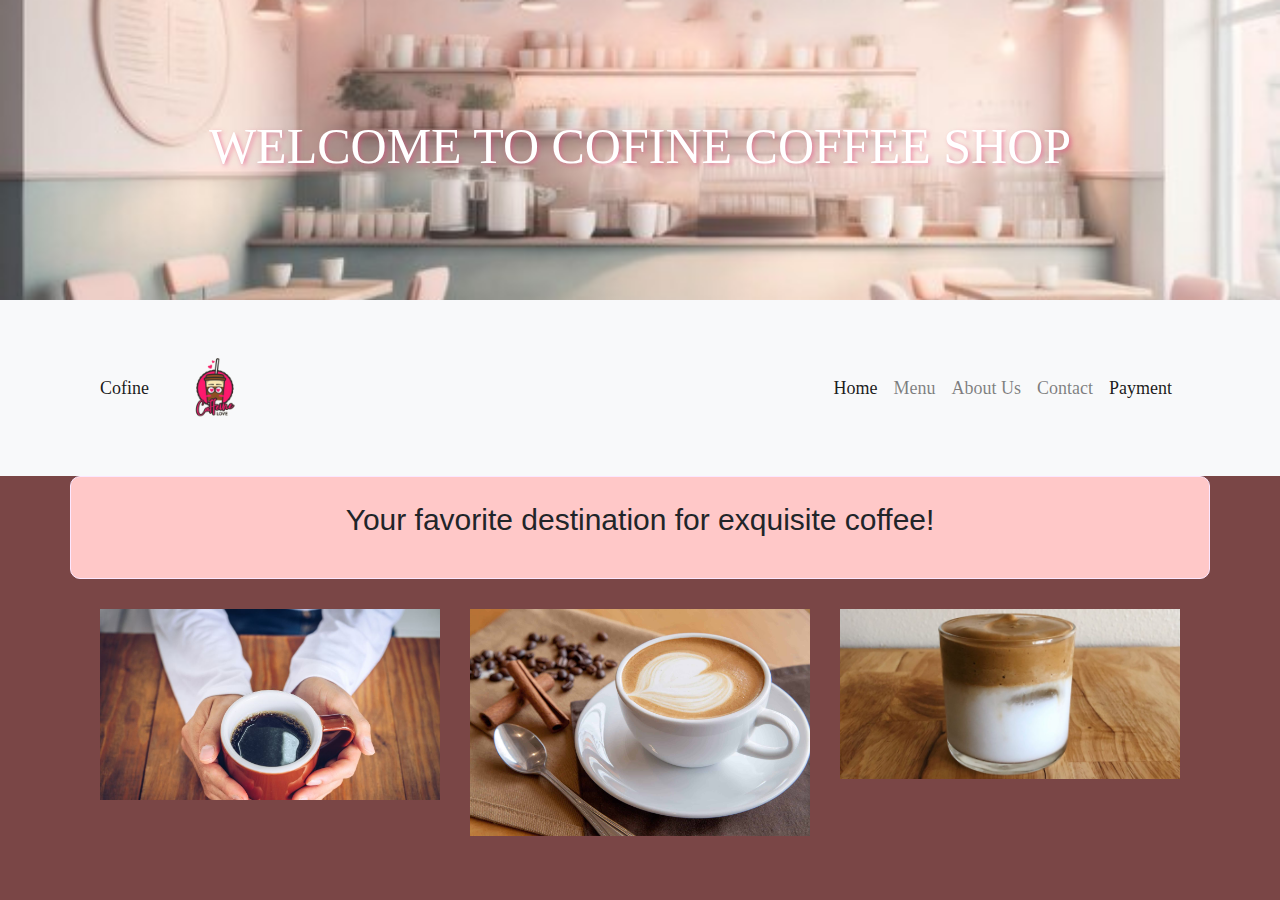
<file: index.html>
<!DOCTYPE html>
<html lang="en">
<head>
  <meta charset="UTF-8">
  <meta name="viewport" content="width=device-width, initial-scale=1.0">
  <title>Cofine Coffee Shop</title>
  
  <link href="https://maxcdn.bootstrapcdn.com/bootstrap/4.5.2/css/bootstrap.min.css" rel="stylesheet">
  
  <link href="style.css" rel="stylesheet">
  
  <link href="https://fonts.googleapis.com/css2?family=Sacramento&display=swap" rel="stylesheet">
</head>
<body>
<header style="background-image: url('y.jpg'); background-size: cover; background-position: center; height: 300px; display: flex; justify-content: center; align-items: center;">
  <h1 style="color: #fff; font-family: Verdana; font-size: 50px; text-shadow: 2px 2px 4px rgba(230, 68, 130, 0.5);">Welcome to Cofine Coffee Shop</h1>
</header>

<nav class="navbar navbar-expand-lg navbar-light bg-light">
  <div class="container">
    <a class="navbar-brand" href="#">Cofine</a>
    <img src="t.png" alt="Cofine Logo" style="height: 100px; width: auto;">
  </a>
    <button class="navbar-toggler" type="button" data-toggle="collapse" data-target="#navbarSupportedContent" aria-controls="navbarSupportedContent" aria-expanded="false" aria-label="Toggle navigation">
      <span class="navbar-toggler-icon"></span>
    </button>

    <div class="collapse navbar-collapse" id="navbarSupportedContent">
      <ul class="navbar-nav ml-auto">
        <li class="nav-item active">
          <a class="nav-link" href="index.html">Home</a>
        </li>
        <li class="nav-item">
          <a class="nav-link" href="menu.html">Menu</a>
        </li>
        <li class="nav-item">
          <a class="nav-link" href="about.html">About Us</a>
        </li>
        <li class="nav-item">
          <a class="nav-link" href="contact.html">Contact</a>
        </li>
        <li class="nav-item active">
          <a class="nav-link" href="ch.html">Payment</a>
        </li>
      </ul>
    </div>
  </div>
</nav>

<div class="container homepage-section">
  <p>Your favorite destination for exquisite coffee!</p>
</div>

<div class="container">
  <div class="row">
    <div class="col-md-4">
      <img src="1.jpg" alt="Image 1" class="img-fluid">
    </div>
    <div class="col-md-4">
      <img src="2.jpg" alt="Image 2" class="img-fluid">
    </div>
    <div class="col-md-4">
      <img src="3.jpg" alt="Image 3" class="img-fluid">
    </div>
  </div>
</div>

<script src="https://ajax.googleapis.com/ajax/libs/jquery/3.5.1/jquery.min.js"></script>
<script src="https://cdnjs.cloudflare.com/ajax/libs/popper.js/1.16.0/umd/popper.min.js"></script>
<script src="https://maxcdn.bootstrapcdn.com/bootstrap/4.5.2/js/bootstrap.min.js"></script>

</body>
</html>
<!-- coded by Leonalyn -->
</file>
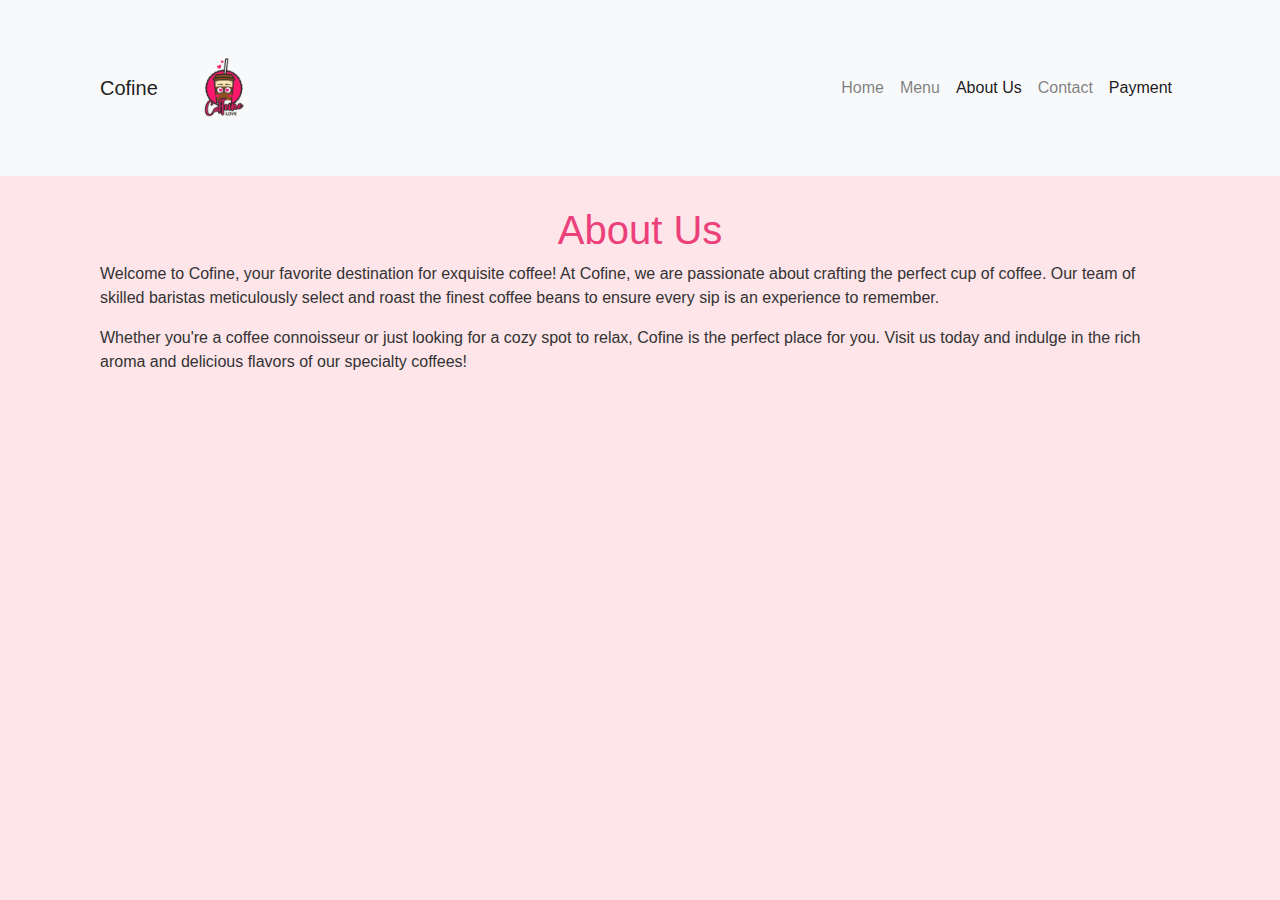
<file: about.html>
<!DOCTYPE html>
<html lang="en">
<head>
  <meta charset="UTF-8">
  <meta name="viewport" content="width=device-width, initial-scale=1.0">
  <title>About Us - Cofine Coffee Shop</title>
  
  <link href="https://maxcdn.bootstrapcdn.com/bootstrap/4.5.2/css/bootstrap.min.css" rel="stylesheet">
 
  <link href="m.css" rel="stylesheet">
</head>
<body>

  
  <nav class="navbar navbar-expand-lg navbar-light bg-light">
    <div class="container">
      <a class="navbar-brand" href="#">Cofine</a>
      <img src="t.png" alt="Cofine Logo" style="height: 100px; width: auto;">
  </a>
      <button class="navbar-toggler" type="button" data-toggle="collapse" data-target="#navbarSupportedContent" aria-controls="navbarSupportedContent" aria-expanded="false" aria-label="Toggle navigation">
        <span class="navbar-toggler-icon"></span>
      </button>
  
      <div class="collapse navbar-collapse" id="navbarSupportedContent">
        <ul class="navbar-nav ml-auto">
          <li class="nav-item">
            <a class="nav-link" href="index.html">Home</a>
          </li>
          <li class="nav-item">
            <a class="nav-link" href="menu.html">Menu</a>
          </li>
          <li class="nav-item active">
            <a class="nav-link" href="about.html">About Us</a>
          </li>
          <li class="nav-item">
            <a class="nav-link" href="contact.html">Contact</a>
          </li>
          <li class="nav-item active">
            <a class="nav-link" href="ch.html">Payment</a>
          </li>
        </ul>
      </div>
    </div>
  </nav>


  <div class="container">
    <h1>About Us</h1>
    <p>Welcome to Cofine, your favorite destination for exquisite coffee! At Cofine, we are passionate about crafting the perfect cup of coffee. Our team of skilled baristas meticulously select and roast the finest coffee beans to ensure every sip is an experience to remember.</p>
    <p>Whether you're a coffee connoisseur or just looking for a cozy spot to relax, Cofine is the perfect place for you. Visit us today and indulge in the rich aroma and delicious flavors of our specialty coffees!</p>
  </div>


  <script src="https://ajax.googleapis.com/ajax/libs/jquery/3.5.1/jquery.min.js"></script>
  <script src="https://cdnjs.cloudflare.com/ajax/libs/popper.js/1.16.0/umd/popper.min.js"></script>
  <script src="https://maxcdn.bootstrapcdn.com/bootstrap/4.5.2/js/bootstrap.min.js"></script>
</body>
</html>
<!-- coded by Leonalyn -->
</file>
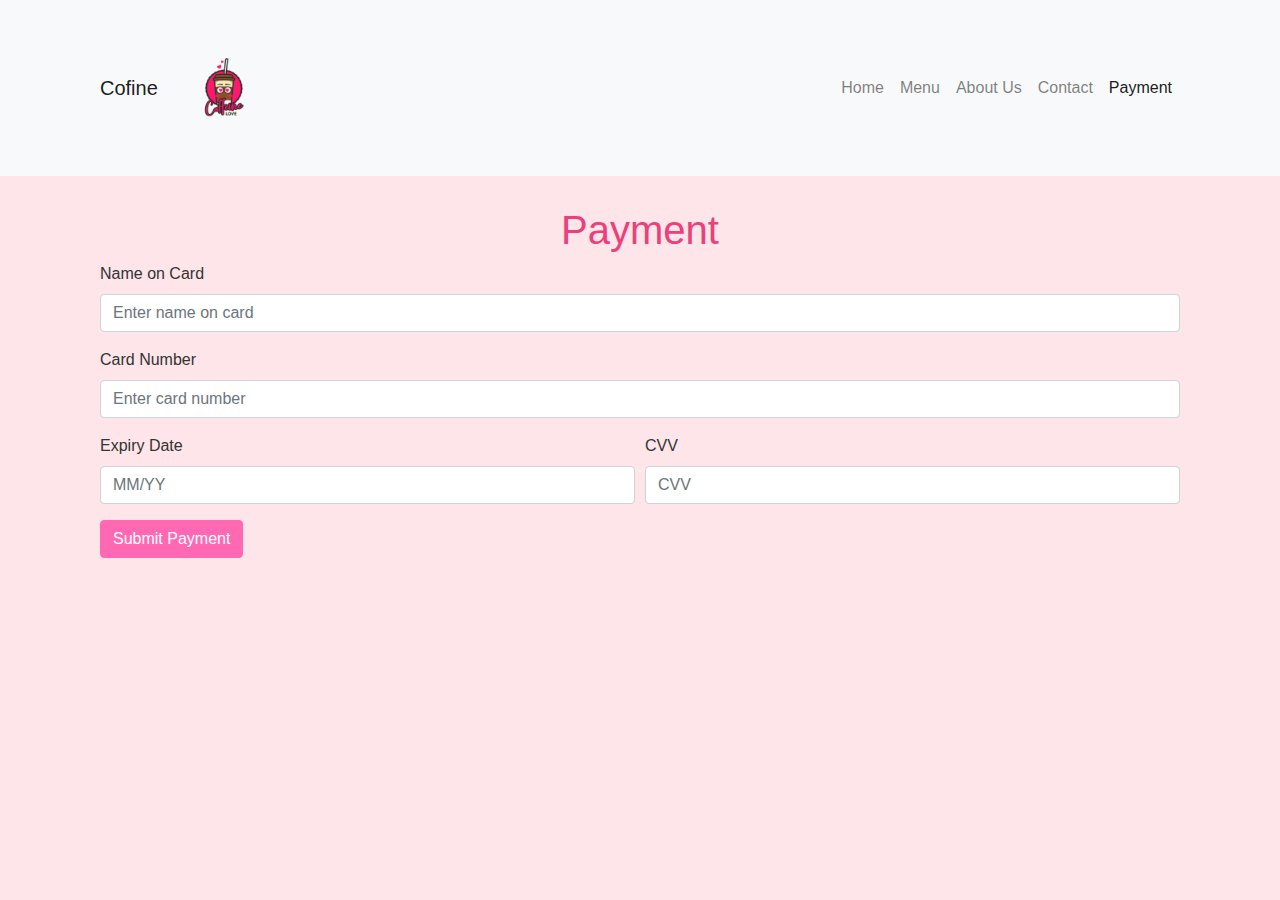
<file: ch.html>
<!DOCTYPE html>
<html lang="en">
<head>
  <meta charset="UTF-8">
  <meta name="viewport" content="width=device-width, initial-scale=1.0">
  <title>Payment - Cofine Coffee Shop</title>
 
  <link href="https://maxcdn.bootstrapcdn.com/bootstrap/4.5.2/css/bootstrap.min.css" rel="stylesheet">
 
  <link href="m.css" rel="stylesheet">
</head>
<body>

  
  <nav class="navbar navbar-expand-lg navbar-light bg-light">
    <div class="container">
      <a class="navbar-brand" href="#">Cofine</a>
      <img src="t.png" alt="Cofine Logo" style="height: 100px; width: auto;">
    </a>
      <button class="navbar-toggler" type="button" data-toggle="collapse" data-target="#navbarSupportedContent" aria-controls="navbarSupportedContent" aria-expanded="false" aria-label="Toggle navigation">
        <span class="navbar-toggler-icon"></span>
      </button>
  
      <div class="collapse navbar-collapse" id="navbarSupportedContent">
        <ul class="navbar-nav ml-auto">
          <li class="nav-item">
            <a class="nav-link" href="index.html">Home</a>
          </li>
          <li class="nav-item">
            <a class="nav-link" href="menu.html">Menu</a>
          </li>
          <li class="nav-item">
            <a class="nav-link" href="about.html">About Us</a>
          </li>
          <li class="nav-item">
            <a class="nav-link" href="contact.html">Contact</a>
          </li>
          <li class="nav-item active">
            <a class="nav-link" href="payment.html">Payment</a>
          </li>
        </ul>
      </div>
    </div>
  </nav>

 
  <div class="container">
    <h1>Payment</h1>
    <form>
      <div class="form-group">
        <label for="name">Name on Card</label>
        <input type="text" class="form-control" id="name" placeholder="Enter name on card">
      </div>
      <div class="form-group">
        <label for="cardNumber">Card Number</label>
        <input type="text" class="form-control" id="cardNumber" placeholder="Enter card number">
      </div>
      <div class="form-row">
        <div class="form-group col-md-6">
          <label for="expiryDate">Expiry Date</label>
          <input type="text" class="form-control" id="expiryDate" placeholder="MM/YY">
        </div>
        <div class="form-group col-md-6">
          <label for="cvv">CVV</label>
          <input type="text" class="form-control" id="cvv" placeholder="CVV">
        </div>
      </div>
      <button type="submit" class="btn btn-primary">Submit Payment</button>
    </form>
  </div>

  
  <script src="https://ajax.googleapis.com/ajax/libs/jquery/3.5.1/jquery.min.js"></script>
  <script src="https://cdnjs.cloudflare.com/ajax/libs/popper.js/1.16.0/umd/popper.min.js"></script>
  <script src="https://maxcdn.bootstrapcdn.com/bootstrap/4.5.2/js/bootstrap.min.js"></script>
</body>
</html>
<!-- coded by Leonalyn -->
</file>
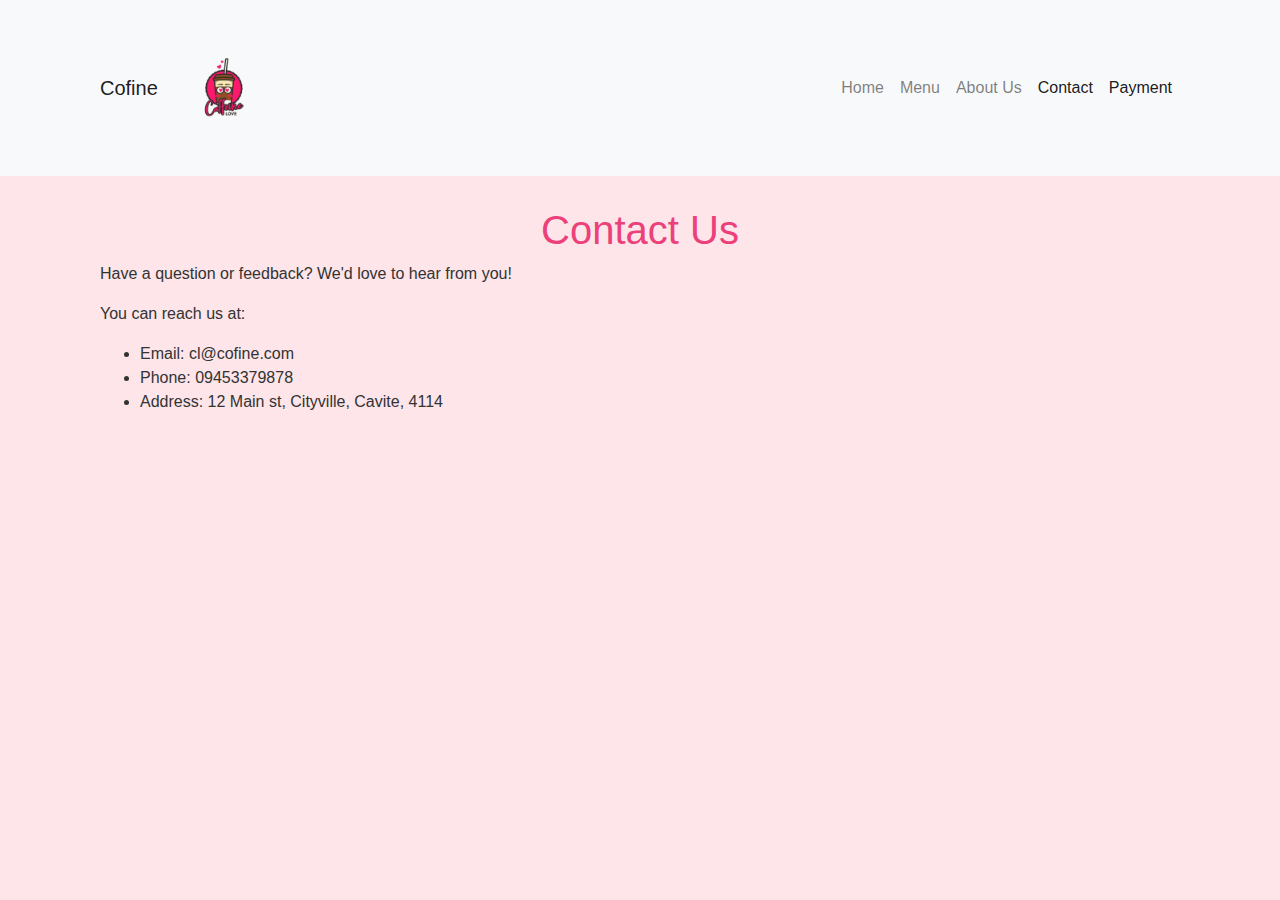
<file: contact.html>
<!DOCTYPE html>
<html lang="en">
<head>
  <meta charset="UTF-8">
  <meta name="viewport" content="width=device-width, initial-scale=1.0">
  <title>Contact - Cofine Coffee Shop</title>
 
  <link href="https://maxcdn.bootstrapcdn.com/bootstrap/4.5.2/css/bootstrap.min.css" rel="stylesheet">

  <link href="m.css" rel="stylesheet">
</head>
<body>


  <nav class="navbar navbar-expand-lg navbar-light bg-light">
    <div class="container">
      <a class="navbar-brand" href="#">Cofine</a>
      <img src="t.png" alt="Cofine Logo" style="height: 100px; width: auto;">
  </a>
      <button class="navbar-toggler" type="button" data-toggle="collapse" data-target="#navbarSupportedContent" aria-controls="navbarSupportedContent" aria-expanded="false" aria-label="Toggle navigation">
        <span class="navbar-toggler-icon"></span>
      </button>
  
      <div class="collapse navbar-collapse" id="navbarSupportedContent">
        <ul class="navbar-nav ml-auto">
          <li class="nav-item">
            <a class="nav-link" href="index.html">Home</a>
          </li>
          <li class="nav-item">
            <a class="nav-link" href="menu.html">Menu</a>
          </li>
          <li class="nav-item">
            <a class="nav-link" href="about.html">About Us</a>
          </li>
          <li class="nav-item active">
            <a class="nav-link" href="contact.html">Contact</a>
          </li>
          <li class="nav-item active">
            <a class="nav-link" href="ch.html">Payment</a>
          </li>
        </ul>
      </div>
    </div>
  </nav>


  <div class="container">
    <h1>Contact Us</h1>
    <p>Have a question or feedback? We'd love to hear from you!</p>
    <p>You can reach us at:</p>
    <ul>
      <li>Email: cl@cofine.com</li>
      <li>Phone: 09453379878</li>
      <li>Address: 12 Main st, Cityville, Cavite, 4114</li>
    </ul>
  </div>


  <script src="https://ajax.googleapis.com/ajax/libs/jquery/3.5.1/jquery.min.js"></script>
  <script src="https://cdnjs.cloudflare.com/ajax/libs/popper.js/1.16.0/umd/popper.min.js"></script>
  <script src="https://maxcdn.bootstrapcdn.com/bootstrap/4.5.2/js/bootstrap.min.js"></script>
</body>
</html>
<!-- coded by christine -->
</file>
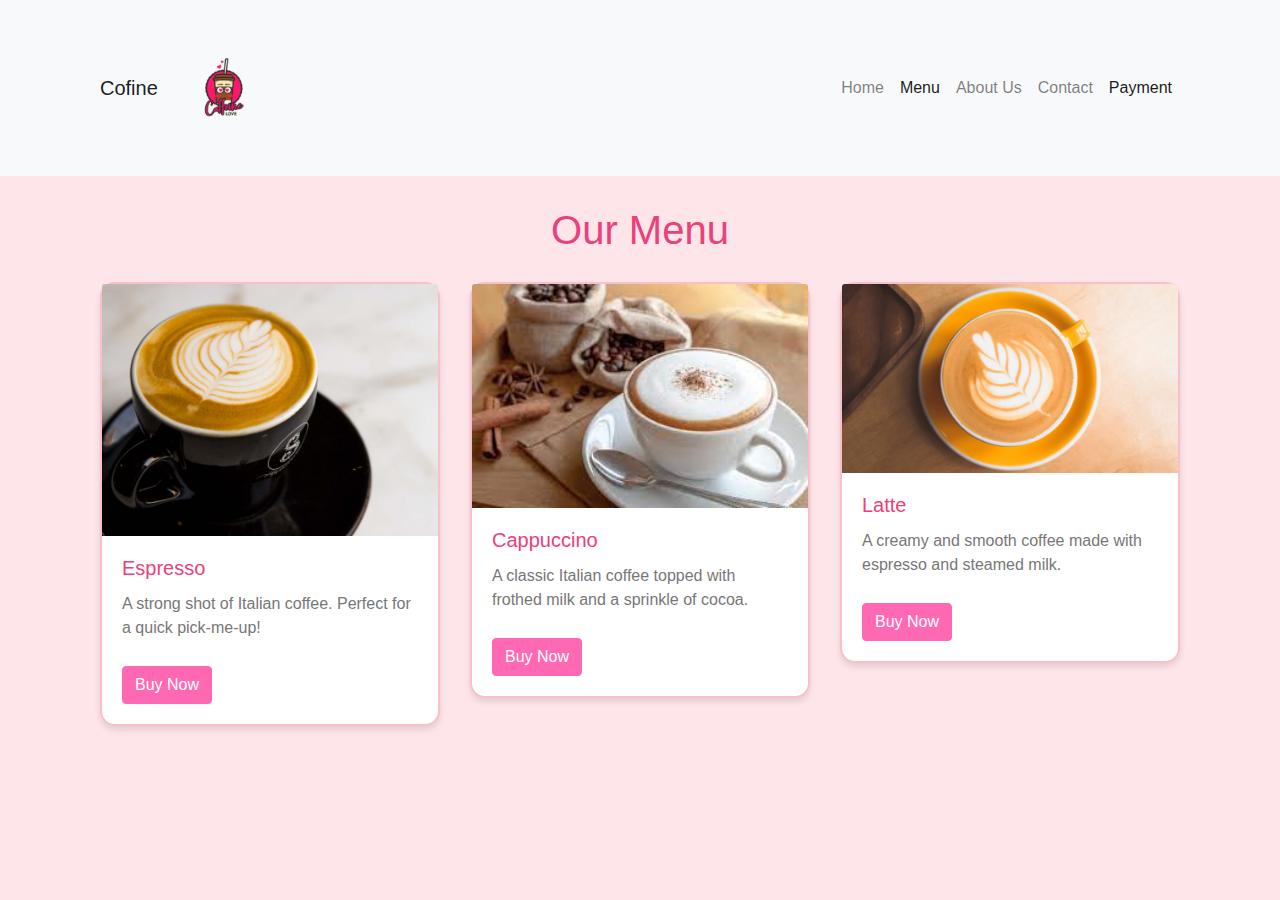
<file: menu.html>
<!DOCTYPE html>
<html lang="en">
<head>
  <meta charset="UTF-8">
  <meta name="viewport" content="width=device-width, initial-scale=1.0">
  <title>Menu - Cofine Coffee Shop</title>
  
  <link href="https://maxcdn.bootstrapcdn.com/bootstrap/4.5.2/css/bootstrap.min.css" rel="stylesheet">
 
  <link href="m.css" rel="stylesheet">
</head>
<body>

  <nav class="navbar navbar-expand-lg navbar-light bg-light">
    <div class="container">
      <a class="navbar-brand" href="#">Cofine</a>
      <img src="t.png" alt="Cofine Logo" style="height: 100px; width: auto;">
  </a>
      <button class="navbar-toggler" type="button" data-toggle="collapse" data-target="#navbarSupportedContent" aria-controls="navbarSupportedContent" aria-expanded="false" aria-label="Toggle navigation">
        <span class="navbar-toggler-icon"></span>
      </button>
  
      <div class="collapse navbar-collapse" id="navbarSupportedContent">
        <ul class="navbar-nav ml-auto">
          <li class="nav-item">
            <a class="nav-link" href="index.html">Home</a>
          </li>
          <li class="nav-item active">
            <a class="nav-link" href="menu.html">Menu</a>
          </li>
          <li class="nav-item">
            <a class="nav-link" href="about.html">About Us</a>
          </li>
          <li class="nav-item">
            <a class="nav-link" href="contact.html">Contact</a>
          </li>
          <li class="nav-item active">
            <a class="nav-link" href="ch.html">Payment</a>
          </li>
        </ul>
      </div>
    </div>
  </nav>


 <div class="container">
    <h1>Our Menu</h1>
    <div class="row">
      <div class="col-md-4">
        <div class="card">
          <img src="es.jpg" class="card-img-top" alt="Espresso">
          <div class="card-body">
            <h5 class="card-title">Espresso</h5>
            <p class="card-text">A strong shot of Italian coffee. Perfect for a quick pick-me-up!</p>
            <a href="ch.html" class="btn btn-primary">Buy Now</a>
          </div>
        </div>
      </div>
      <div class="col-md-4">
        <div class="card">
          <img src="ca.jpg" class="card-img-top" alt="Cappuccino">
          <div class="card-body">
            <h5 class="card-title">Cappuccino</h5>
            <p class="card-text">A classic Italian coffee topped with frothed milk and a sprinkle of cocoa.</p>
            <a href="ch.html" class="btn btn-primary">Buy Now</a>
          </div>
        </div>
      </div>
      <div class="col-md-4">
        <div class="card">
          <img src="la.jpg" class="card-img-top" alt="Latte">
          <div class="card-body">
            <h5 class="card-title">Latte</h5>
            <p class="card-text">A creamy and smooth coffee made with espresso and steamed milk.</p>
            <a href="ch.html" class="btn btn-primary">Buy Now</a>
          </div>
        </div>
      </div>
    </div>
  </div>

 
  <script src="https://ajax.googleapis.com/ajax/libs/jquery/3.5.1/jquery.min.js"></script>
  <script src="https://cdnjs.cloudflare.com/ajax/libs/popper.js/1.16.0/umd/popper.min.js"></script>
  <script src="https://maxcdn.bootstrapcdn.com/bootstrap/4.5.2/js/bootstrap.min.js"></script>
</body>
</html>
<!-- coded by Leonalyn -->
</file>
<file: style.css>
body {
  font-family: 'constantia', sans-serif;
  background-color: #7a4646;
}

.container {
  text-align: center;
  padding: 30px;
  font-size: 30px;
}

.navbar {
  background-color: #ffffff;
}

.navbar-brand, .nav-link {
  color: #000000; 
  font-size: large;
  font-family: Georgia, 'Times New Roman', Times, serif;
}

header {
  background-image: url('y.jpg');
  background-size: cover;
  background-position: center;
  height: 500px;
  display: flex;
  justify-content: center;
  align-items: center;
  color: #ffc2d1;
  font-size: 68px;
  text-align: center;
  text-transform: uppercase;
}

.homepage-section {
  background-color: #ffc8c8; 
  padding: 20px;
  border: 1px solid #fbe7ff; 
  border-radius: 10px; 
}

@media (max-width: 768px) {
  .container {
    padding: 20px;
  }
}
/* coded by Leonalyn */
</file>
<file: m.css>
body {
  font-family: 'Arial', sans-serif;
  background-color: #fde5e9; 
  color: #333; /
}

.navbar {
  background-color: #f9c0c9; 
}

.navbar-brand, .nav-link {
  color: #fff; 
}

.container {
  padding: 30px;
}

.card {
  margin: 20px 0;
  border: 2px solid #f9c0c9;
  border-radius: 15px; 
  box-shadow: 0 4px 6px rgba(0, 0, 0, 0.1); 
}

.card-title {
  color: #ec407a; 
}

.card-text {
  color: #777;
}

h1 {
  text-align: center;
  color: #ec407a; 
}

.btn-primary {
  background-color: #ff69b4; 
  border-color: #ff69b4; 
  color: #fff; 
}

.btn-primary:hover {
  background-color: #ff1493; 
  border-color: #ff1493; 
}

.card-body a.btn {
  display: inline-block;
  margin-top: 10px;
}

/* coded by Leonalyn */
</file>
